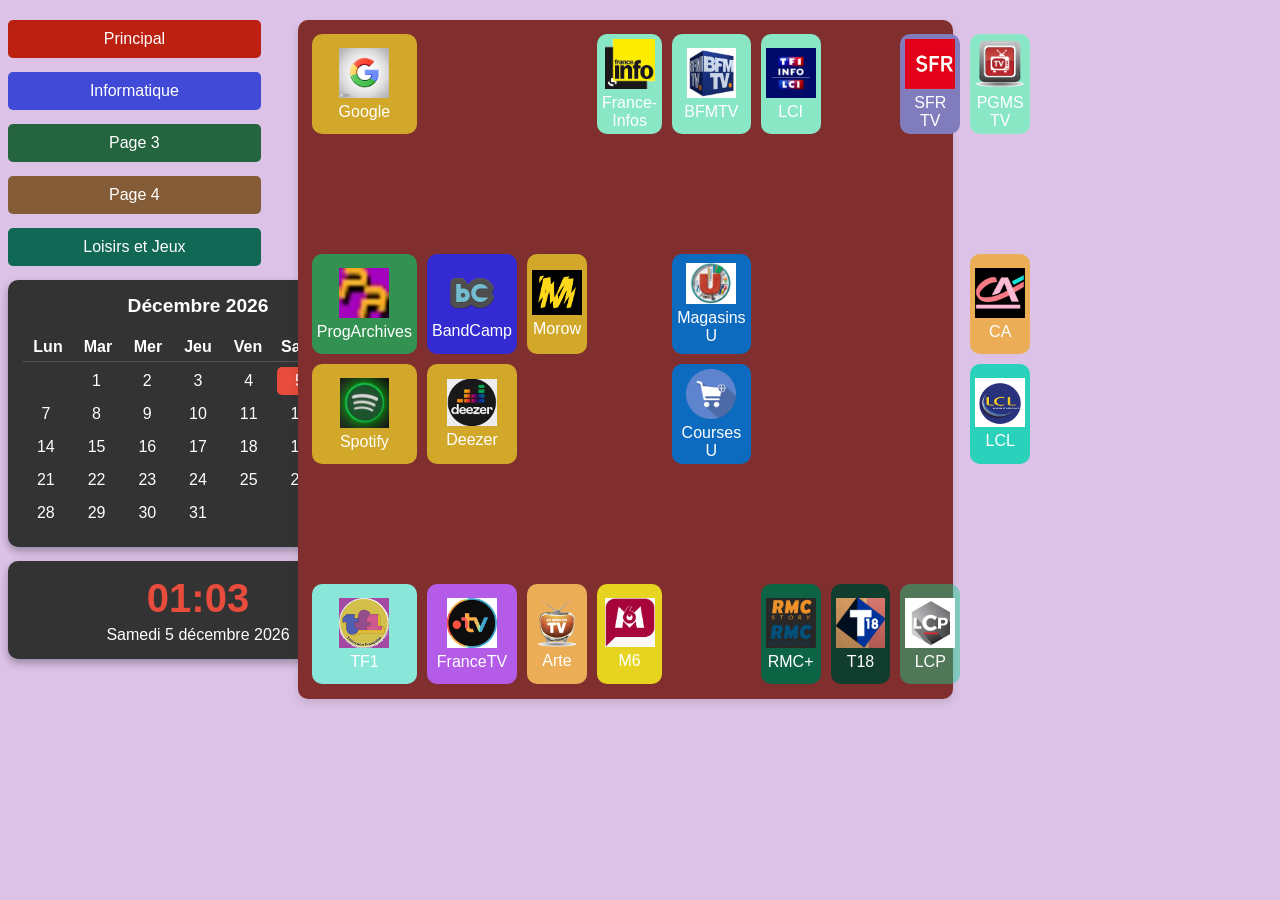
<file: index.html>
<!DOCTYPE html>
<html lang="fr">
<head>
    <meta charset="UTF-8">
    <meta name="viewport" content="width=device-width, initial-scale=1.0">
    <title>Page d'accueil</title>
    <link rel="stylesheet" href="https://cdnjs.cloudflare.com/ajax/libs/font-awesome/6.4.0/css/all.min.css">
    <link rel="stylesheet" href="finaldax.css">
</head>
<body>
    <!-- Boutons pour changer de page -->
    <div class="page-buttons">
        <button onclick="showPage(1,this)">Principal</button>
        <button onclick="showPage(2,this)">Informatique</button>
        <button onclick="showPage(3,this)">Page 3</button>
        <button onclick="showPage(4,this)">Page 4</button>
        <button onclick="showPage(5,this)">Loisirs et Jeux</button>
        
        <!-- Calendrier -->
        <div class="calendar-container">
            <div class="calendar">
                <h2 id="calendarMonthYear">Octobre 2026</h2>
                <div class="calendar-weekdays">
                    <span>Lun</span>
                    <span>Mar</span>
                    <span>Mer</span>
                    <span>Jeu</span>
                    <span>Ven</span>
                    <span>Sam</span>
                    <span>Dim</span>
                </div>
                <div class="calendar-days" id="calendarDays"></div>
            </div>
        </div>

        <!-- Horloge -->
        <div class="clock-container">
            <div class="clock">
                <div class="time" id="time">09:06</div>
                <div class="date" id="date">Jeudi 1 octobre 2026</div>
            </div>
        </div>
    </div>

    <!-- Zone de liens internet (grid 8x6) -->
    <div style="height: 651px;" class="internet-links-grid" id="linksGrid">
        <!-- Les liens seront ajoutés dynamiquement via JavaScript -->
    </div>

    <script src="finaldax.js"></script>
</body>
</html>
</file>
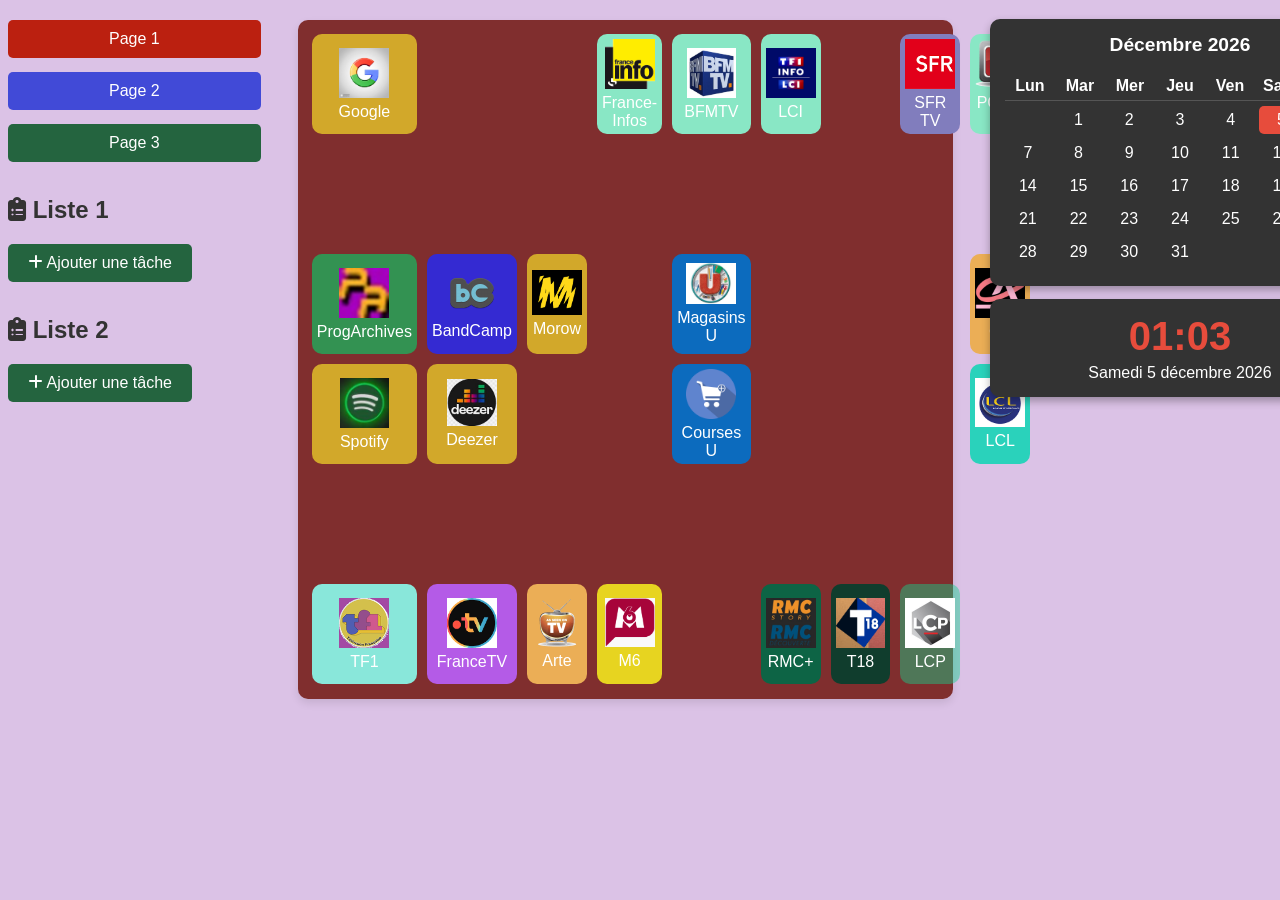
<file: finaldax.html>
<!DOCTYPE html>
<html lang="fr">
<head>
    <meta charset="UTF-8">
    <meta name="viewport" content="width=device-width, initial-scale=1.0">
    <title>Page d'accueil</title>
    <link rel="stylesheet" href="https://cdnjs.cloudflare.com/ajax/libs/font-awesome/6.4.0/css/all.min.css">
    <link rel="stylesheet" href="finaldax.css">
</head>
<body>
    <!-- Boutons pour changer de page -->
    <div class="page-buttons">
        <button onclick="showPage(1)">Page 1</button>
        <button onclick="showPage(2)">Page 2</button>
        <button onclick="showPage(3)">Page 3</button>
        <div class="todo-list">
                <h2><i class="fas fa-clipboard-list"></i> Liste 1</h2>
                <ul id="list1"></ul>
                <button onclick="addTask('list1')"><i class="fas fa-plus"></i> Ajouter une tâche</button>
        </div>
          <div class="todo-list">
                <h2><i class="fas fa-clipboard-list"></i> Liste 2</h2>
                <ul id="list2"></ul>
                <button onclick="addTask('list2')"><i class="fas fa-plus"></i> Ajouter une tâche</button>
        </div>
    </div>

    <!-- Zone de liens internet (grid 8x6) -->
    <div style="height: 651px;" class="internet-links-grid" id="linksGrid">
        <!-- Les liens seront ajoutés dynamiquement via JavaScript -->
    </div>

    <!-- Conteneur pour les listes, le calendrier et l'horloge -->
    <div class="side-container">
        <!-- Listes "to do" -->
        <!--<div class="todo-lists-container">-->
            <!--
            <div class="todo-list">
                <h2><i class="fas fa-clipboard-list"></i> Liste 1</h2>
                <ul id="list1"></ul>
                <button onclick="addTask('list1')"><i class="fas fa-plus"></i> Ajouter une tâche</button>
            </div>
            -->
            <!--
            <div class="todo-list">
                <h2><i class="fas fa-clipboard-list"></i> Liste 2</h2>
                <ul id="list2"></ul>
                <button onclick="addTask('list2')"><i class="fas fa-plus"></i> Ajouter une tâche</button>
            </div>
            -->
            
        <!--</div>-->

        <!-- Calendrier -->
        <div class="calendar-container">
            <div class="calendar">
                <h2 id="calendarMonthYear">Octobre 2026</h2>
                <div class="calendar-weekdays">
                    <span>Lun</span>
                    <span>Mar</span>
                    <span>Mer</span>
                    <span>Jeu</span>
                    <span>Ven</span>
                    <span>Sam</span>
                    <span>Dim</span>
                </div>
                <div class="calendar-days" id="calendarDays"></div>
            </div>
        </div>

        <!-- Horloge -->
        <div class="clock-container">
            <div class="clock">
                <div class="time" id="time">09:06</div>
                <div class="date" id="date">Jeudi 1 octobre 2026</div>
            </div>
        </div>
        <!--
        <div class="todo-list">
                <h2><i class="fas fa-clipboard-list"></i> Liste 2</h2>
                <ul id="list2"></ul>
                <button onclick="addTask('list2')"><i class="fas fa-plus"></i> Ajouter une tâche</button>
        </div>
        -->
    </div>

    <script src="finaldax.js"></script>
</body>
</html>
</file>
<file: finaldax.css>
/* Réinitialisation des marges et padding */
body {
    margin-left: 5;
    margin-top: 0;
    padding: 0;
    font-family: 'Segoe UI', Tahoma, Geneva, Verdana, sans-serif;
    background-color: #dbc2e6;
    color: #333;
    /*display: flex;
    flex-direction: row; /* par défaut : les éléments s'alignent en ligne */
  /*justify-content: flex-start; /* aligne à gauche sur l'axe principal */
  /*align-items: flex-start; /* aligne en haut sur l'axe transversal */
   display: grid;
  grid-template-columns: 20% 55% 25%;
  height: 70vh;                       /* Prend toute la hauteur de l'écran */
  gap: 17px;   
    min-height: 66vh;
}

/* Boutons pour changer de page */
.page-buttons {
    display: flex;
    flex-direction: column; /* Place les enfants les uns en dessous des autres */
    gap: 14px;
    margin: 20px 0;
}

.page-buttons button {
    padding: 10px 20px;
    background-color: #444;
    color: white;
    border: none;
    border-radius: 5px;
    cursor: pointer;
    font-size: 1em;
    transition: transform 0.2s ease, box-shadow 0.2s ease;
}

.page-buttons button:hover {
    background-color: #555;
}

/* 2. Style pour le bouton actif */
.page-buttons button.active {
    outline: 3px solid white; /* Crée une bordure externe visible peu importe la couleur du bouton */
    outline-offset: -3px;
    transform: scale(1.05); /* Grossit légèrement le bouton actif */
    font-weight: bold;
    box-shadow: 0 4px 10px rgba(0, 0, 0, 0.3);
}

.page-buttons button:nth-child(1) { background-color: #bb2010; } /* Rouge */
.page-buttons button:nth-child(2) { background-color: #414ad7; } /* Bleu */
.page-buttons button:nth-child(3) { background-color: #24643f; } /* Vert */
.page-buttons button:nth-child(4) { background-color: #845c37; } /* Vert */
.page-buttons button:nth-child(5) { background-color: #106855; } /* Vert */

/* Zone de liens internet (grid 8x6) */
.internet-links-grid {
    display: grid;
    grid-template-columns: repeat(9, 1fr);
    grid-template-rows: repeat(6, 100px);
    gap: 10px;
    /*width: 80%;*/
    max-width: 1025px;
    margin: 20px;
    background-color: #802e2e;
    padding: 14px;
    border-radius: 10px;
    box-shadow: 0 4px 8px rgba(0, 0, 0, 0.1);
    transition: background-color 0.4s ease;
}

/* Style pour chaque lien dans le grid */
.link-item {
    display: flex;
    flex-direction: column;
    align-items: center;
    justify-content: center;
    background-color: #ddd;
    border-radius: 10px;
    padding: 5px;
    text-align: center;
    cursor: pointer;
    transition: background-color 0.3s;
    color:white;
}

.link-item:hover {
    background-color: #ccc;
}

.link-item img {
    max-width: 50px;
    max-height: 50px;
    margin-bottom: 5px;
}

/* Conteneur pour les listes, le calendrier et l'horloge */
.side-container {
    display: flex;
    flex-direction: column;
    gap: 13px;
    width: 86%;
    max-width: 1200px;
    margin: 19px 0;
}

/* Style du calendrier */
.calendar-container {
    background-color: #333;
    padding: 15px;
    border-radius: 10px;
    box-shadow: 0 4px 8px rgba(0, 0, 0, 0.3);
    color: white;
    width: 350px;
    max-width: 400px;
}

.calendar h2 {
    text-align: center;
    margin-top: 0;
    font-size: 1.2em;
}

.calendar-weekdays {
    display: grid;
    grid-template-columns: repeat(7, 1fr);
    text-align: center;
    font-weight: bold;
    padding: 5px 0;
    border-bottom: 1px solid #555;
}

.calendar-days {
    display: grid;
    grid-template-columns: repeat(7, 1fr);
    gap: 5px;
    padding: 5px 0;
}

.calendar-days span {
    display: flex;
    align-items: center;
    justify-content: center;
    padding: 5px;
    border-radius: 5px;
    cursor: pointer;
}

.calendar-days span:hover {
    background-color: #555;
}

.calendar-days .today {
    background-color: #e74c3c;
    color: white;
}

/* Style de l'horloge */
.clock-container {
    background-color: #333;
    padding: 15px;
    border-radius: 10px;
    box-shadow: 0 4px 8px rgba(0, 0, 0, 0.3);
    color: white;
    width: 350px;
    max-width: 400px;
}

.clock {
    text-align: center;
}

.clock .time {
    font-size: 2.5em;
    font-weight: bold;
    color: #e74c3c;
}

.clock .date {
    font-size: 1em;
    margin-top: 5px;
}
</file>
